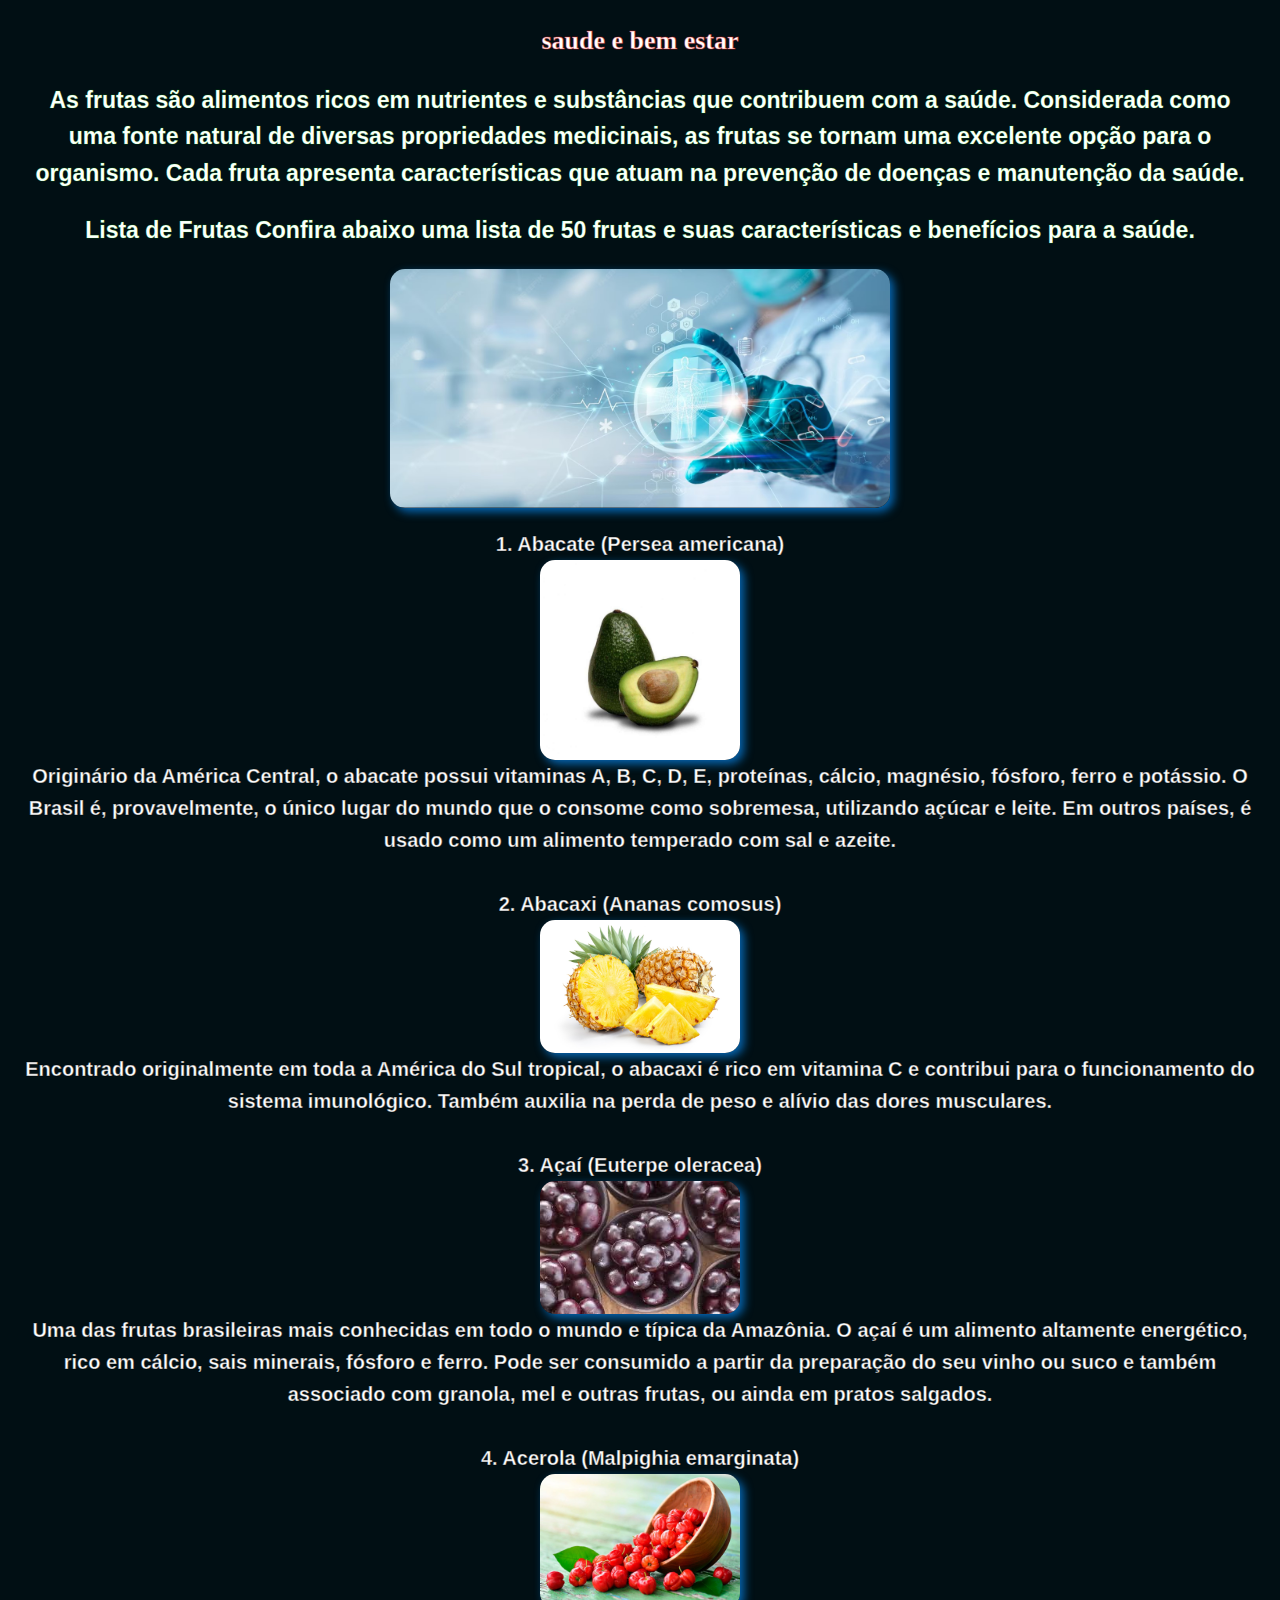
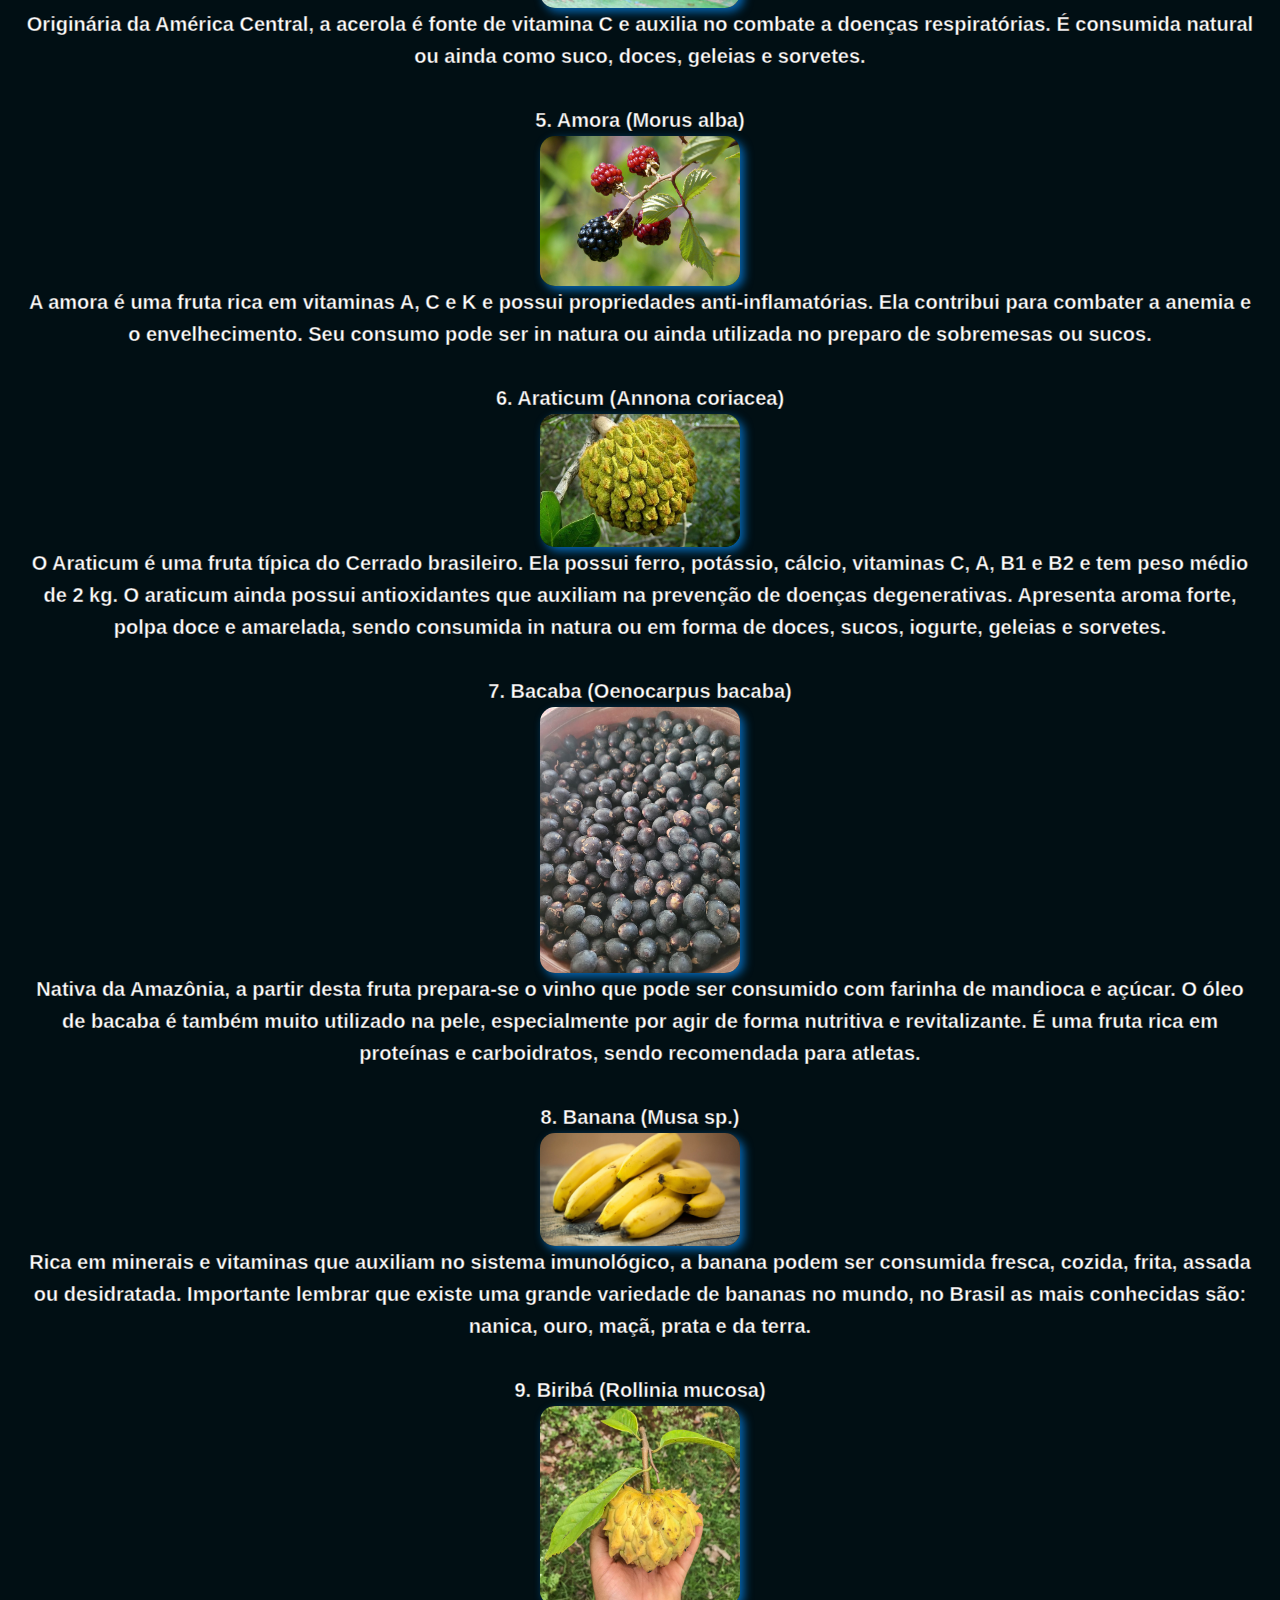
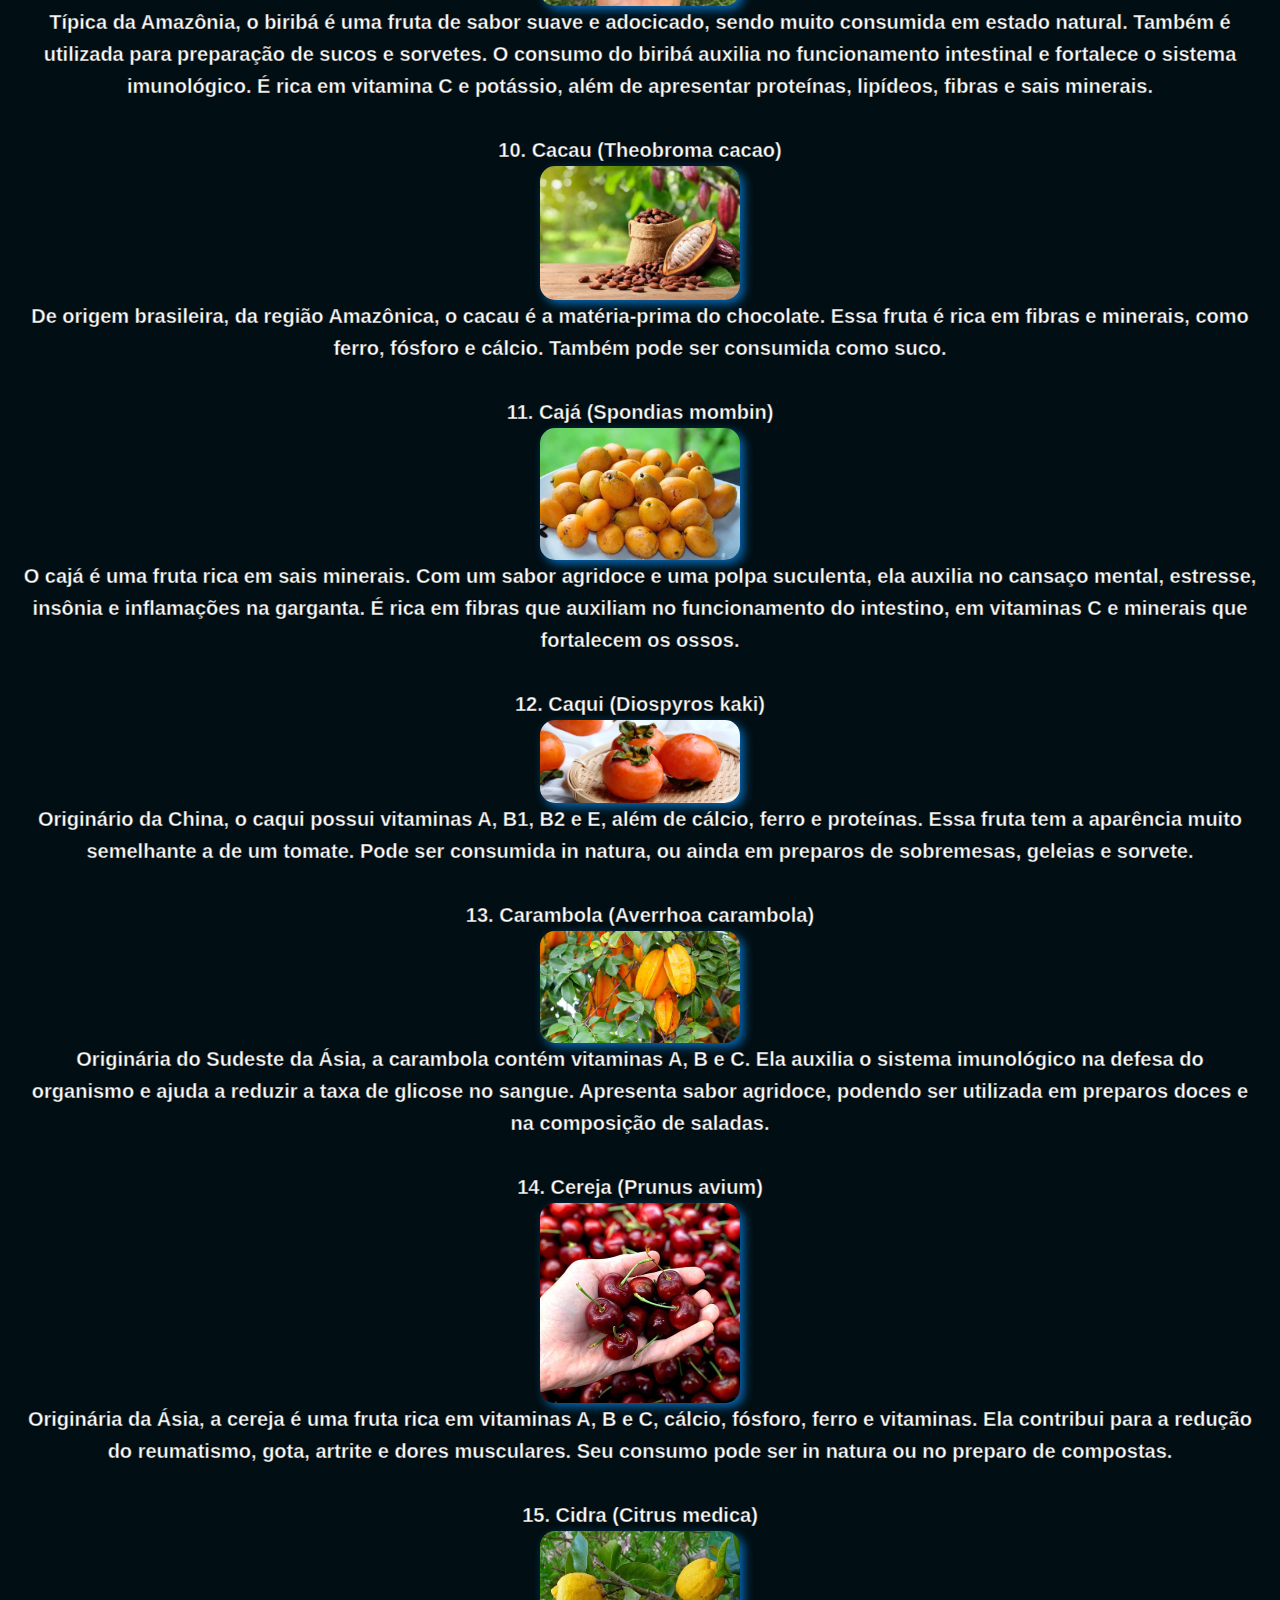
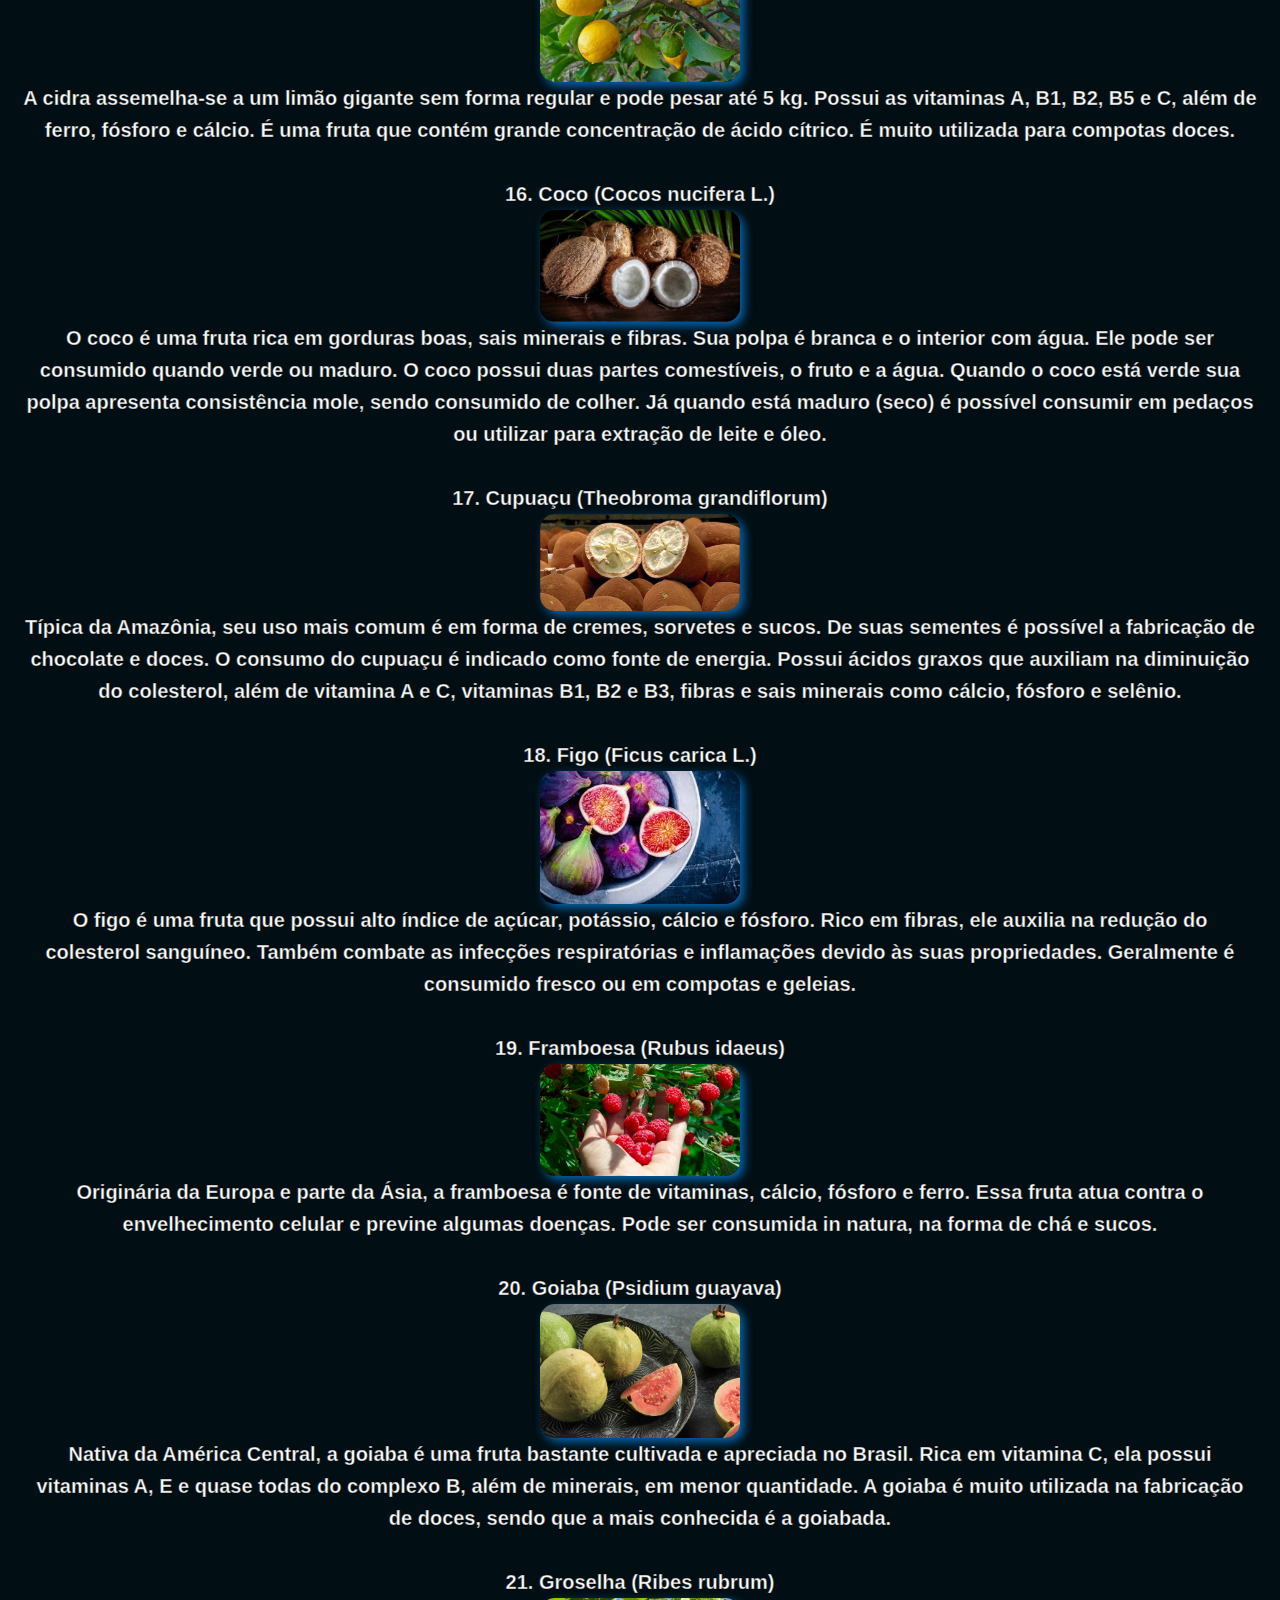
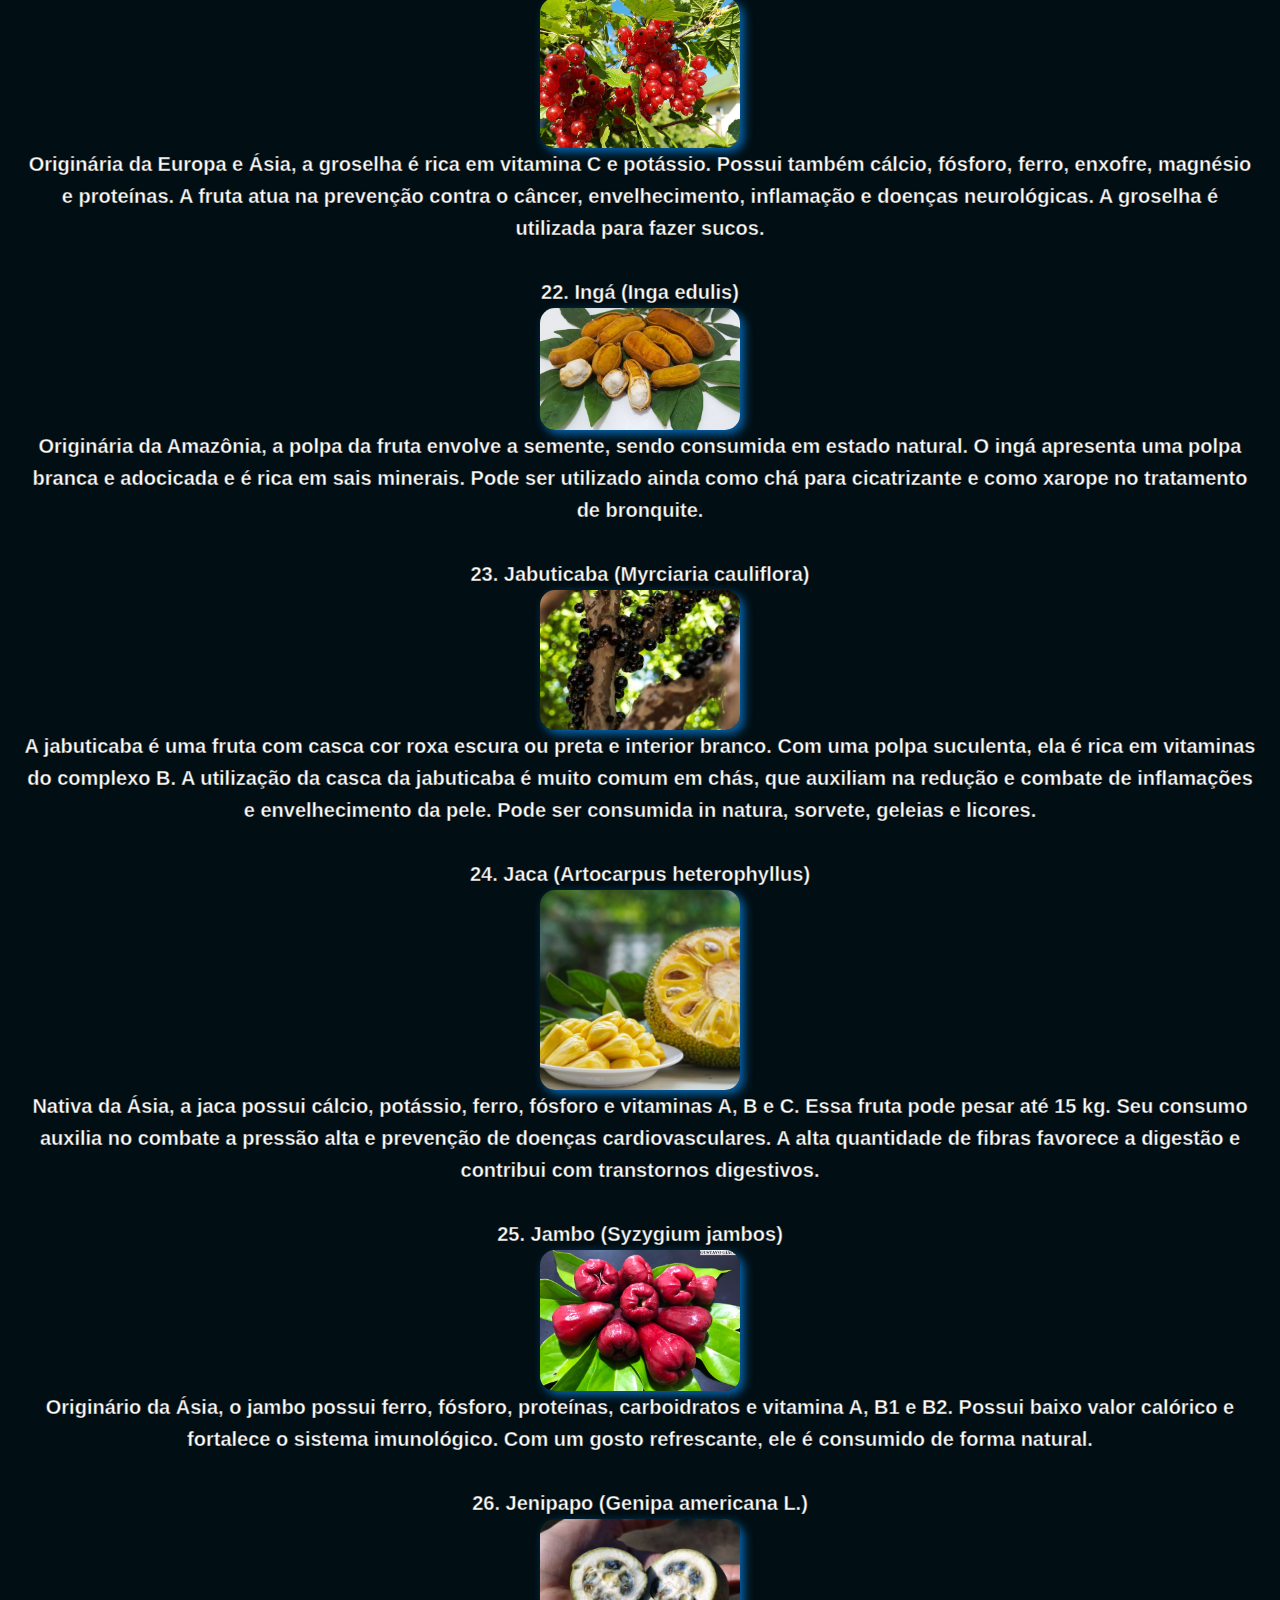
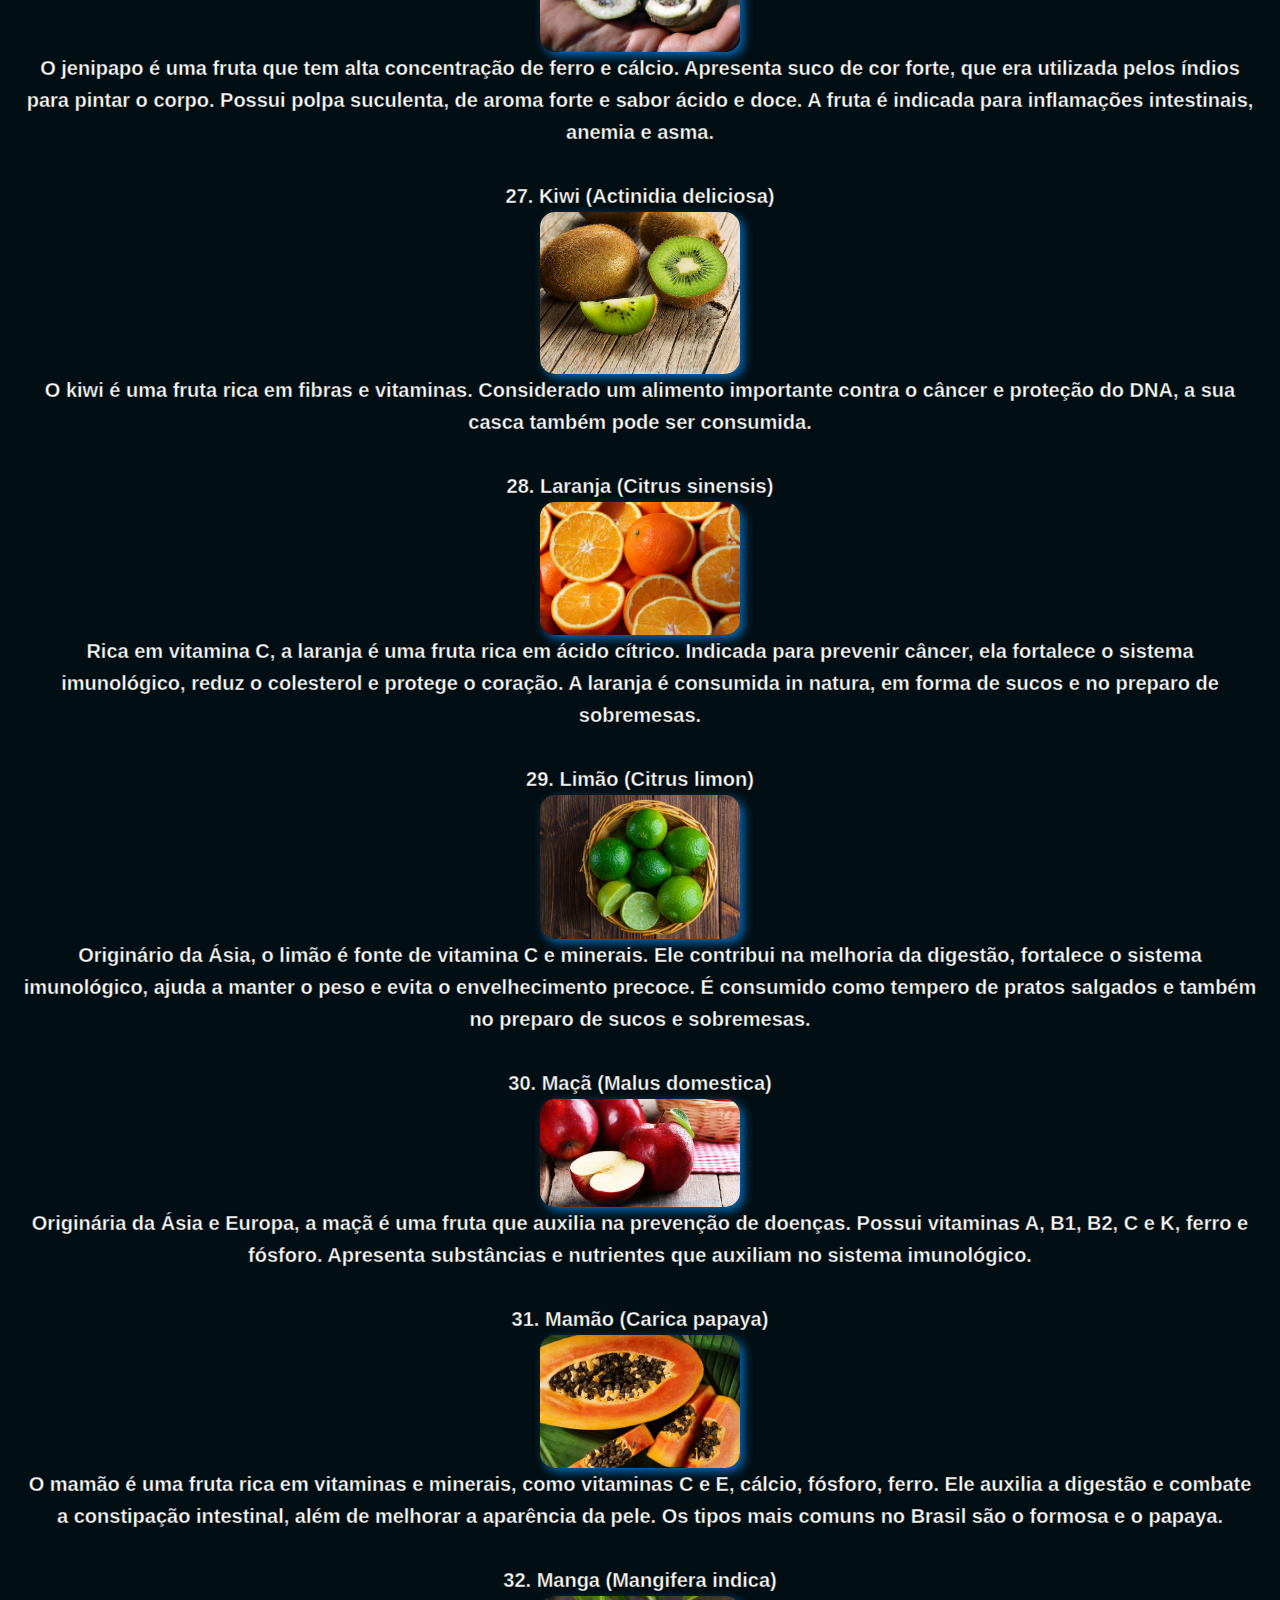
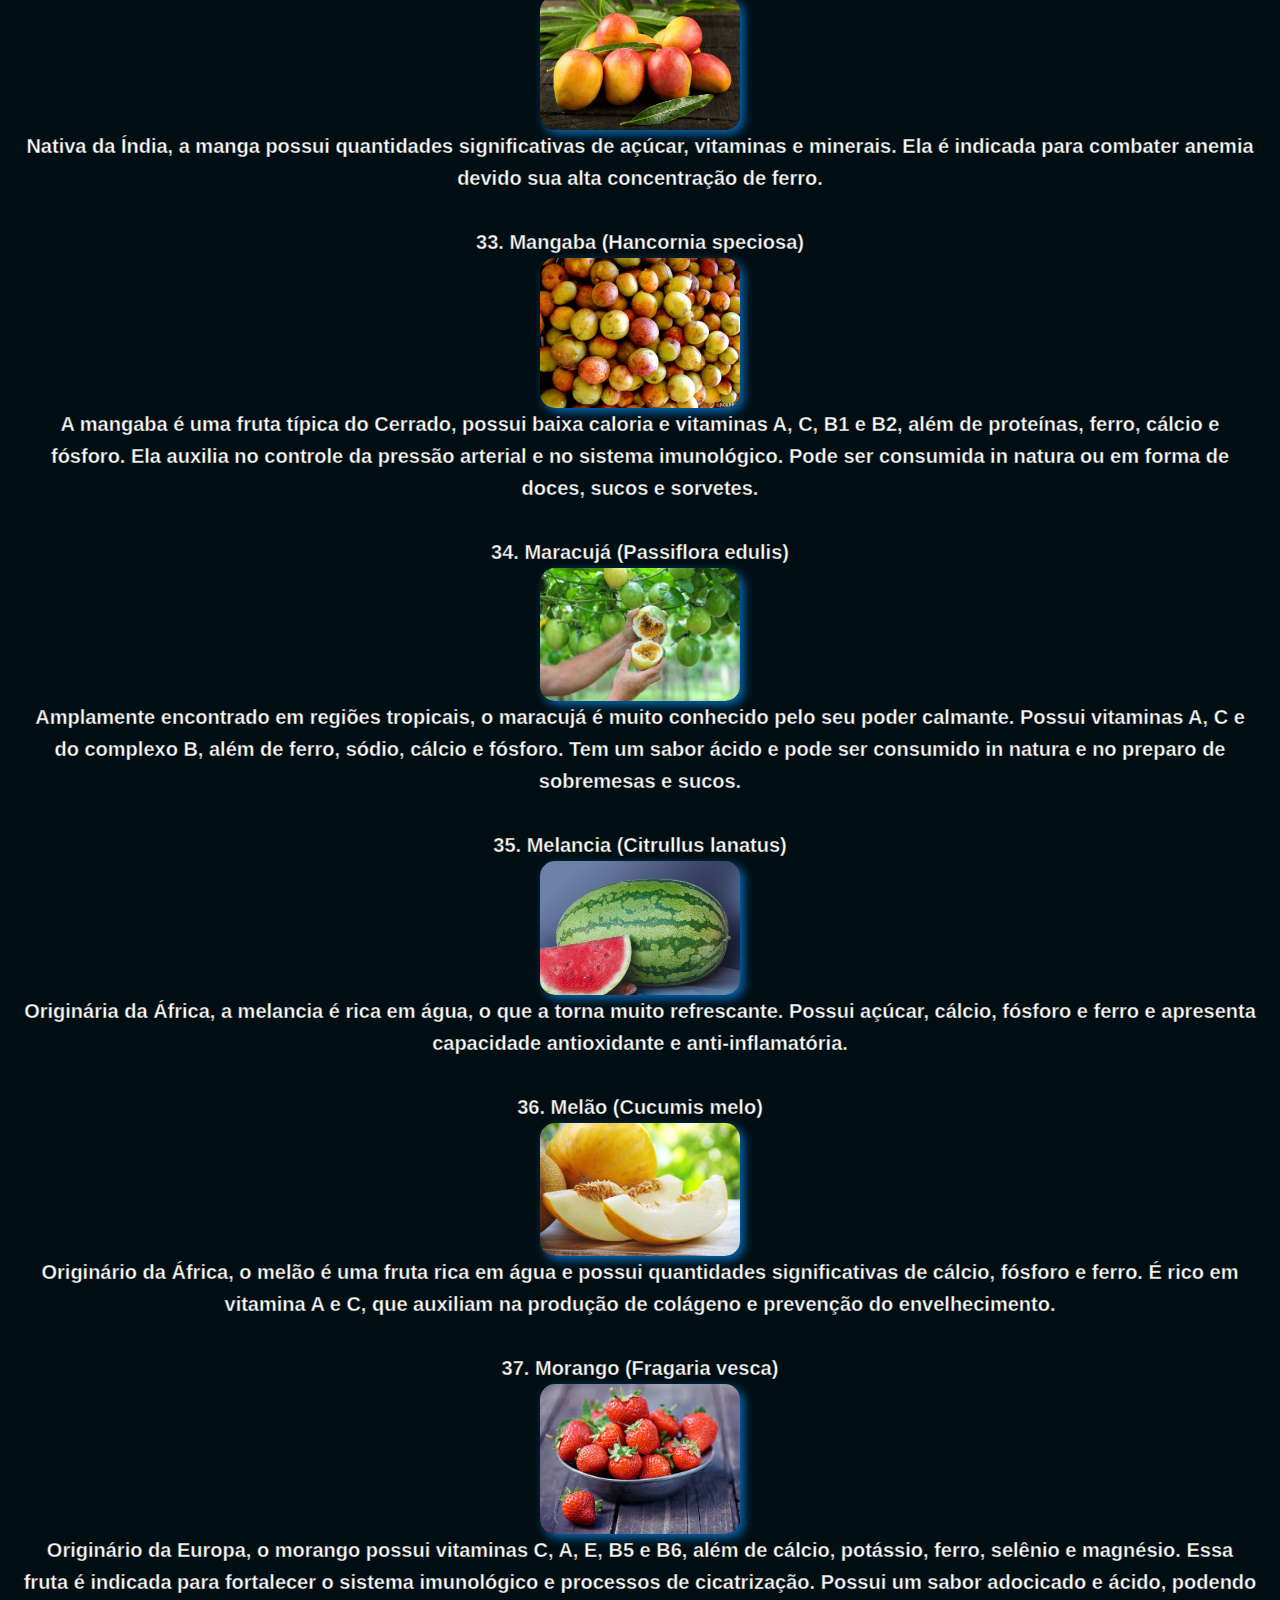
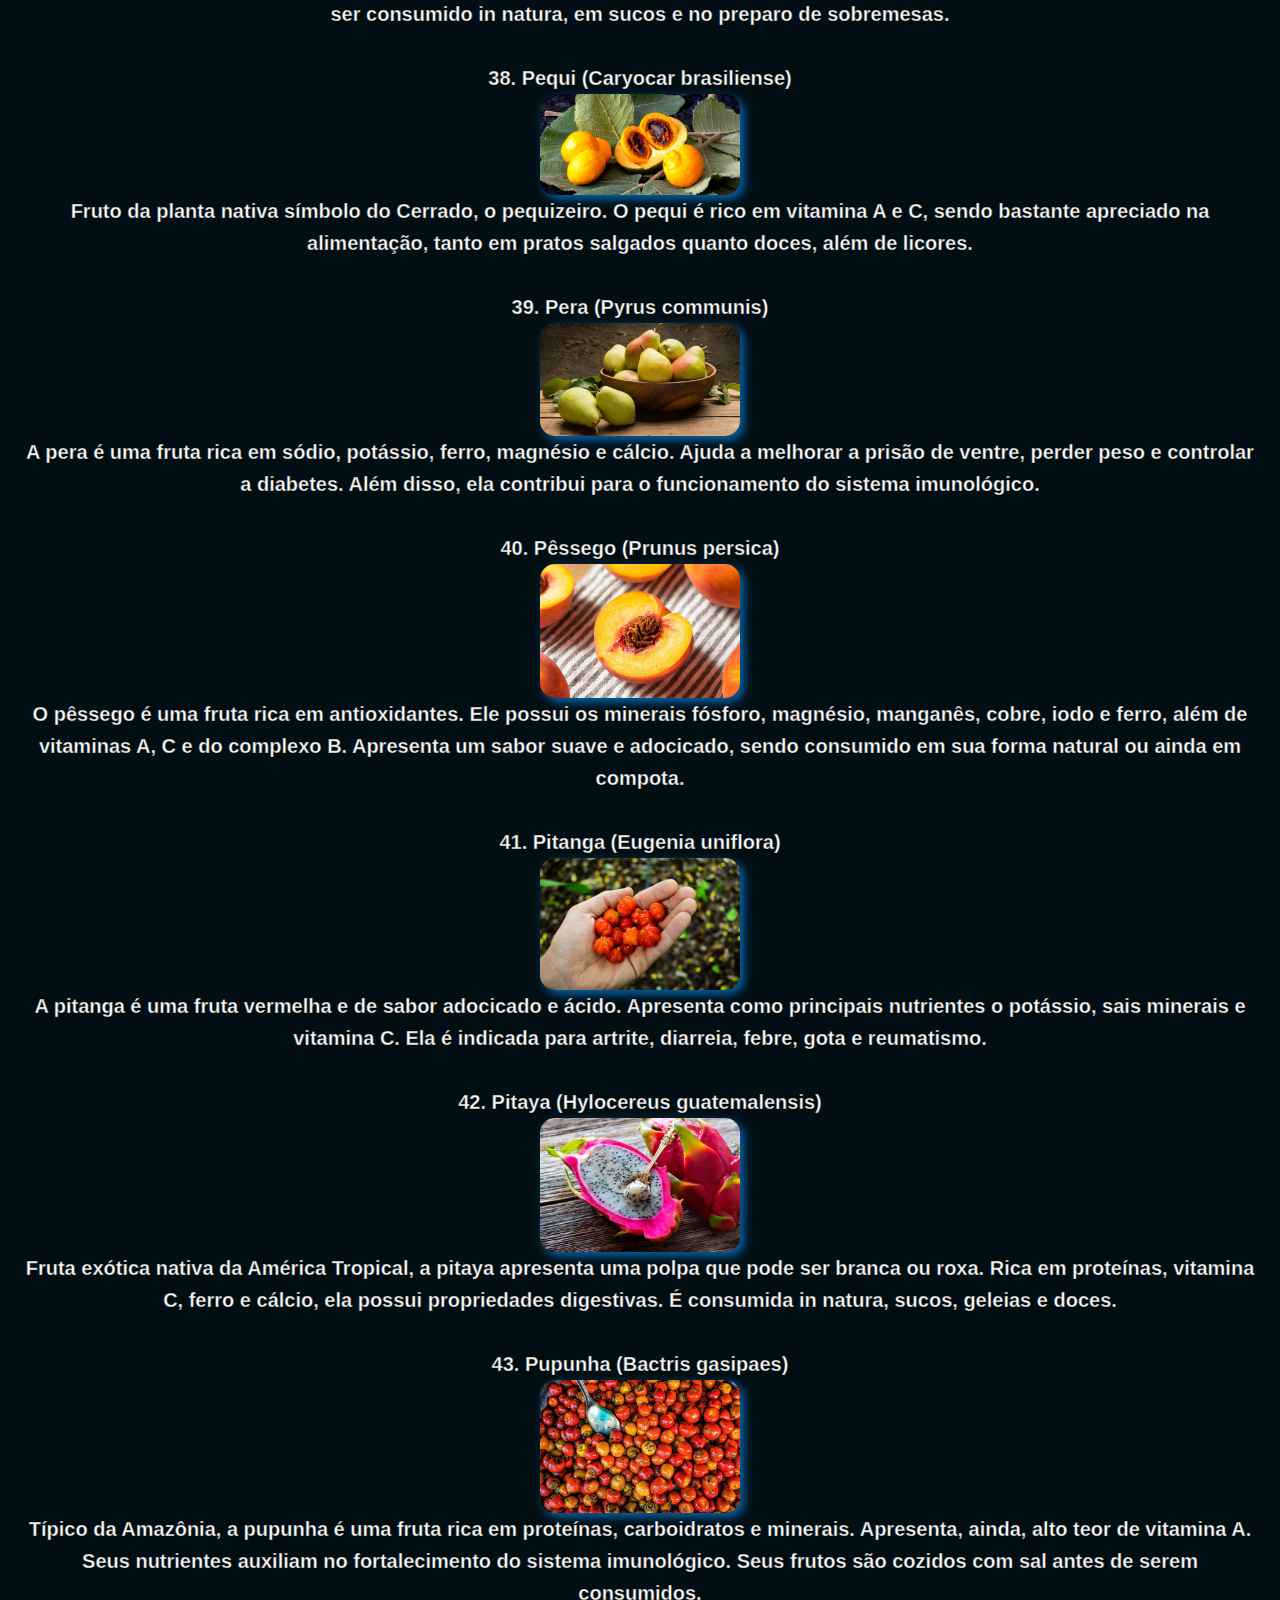
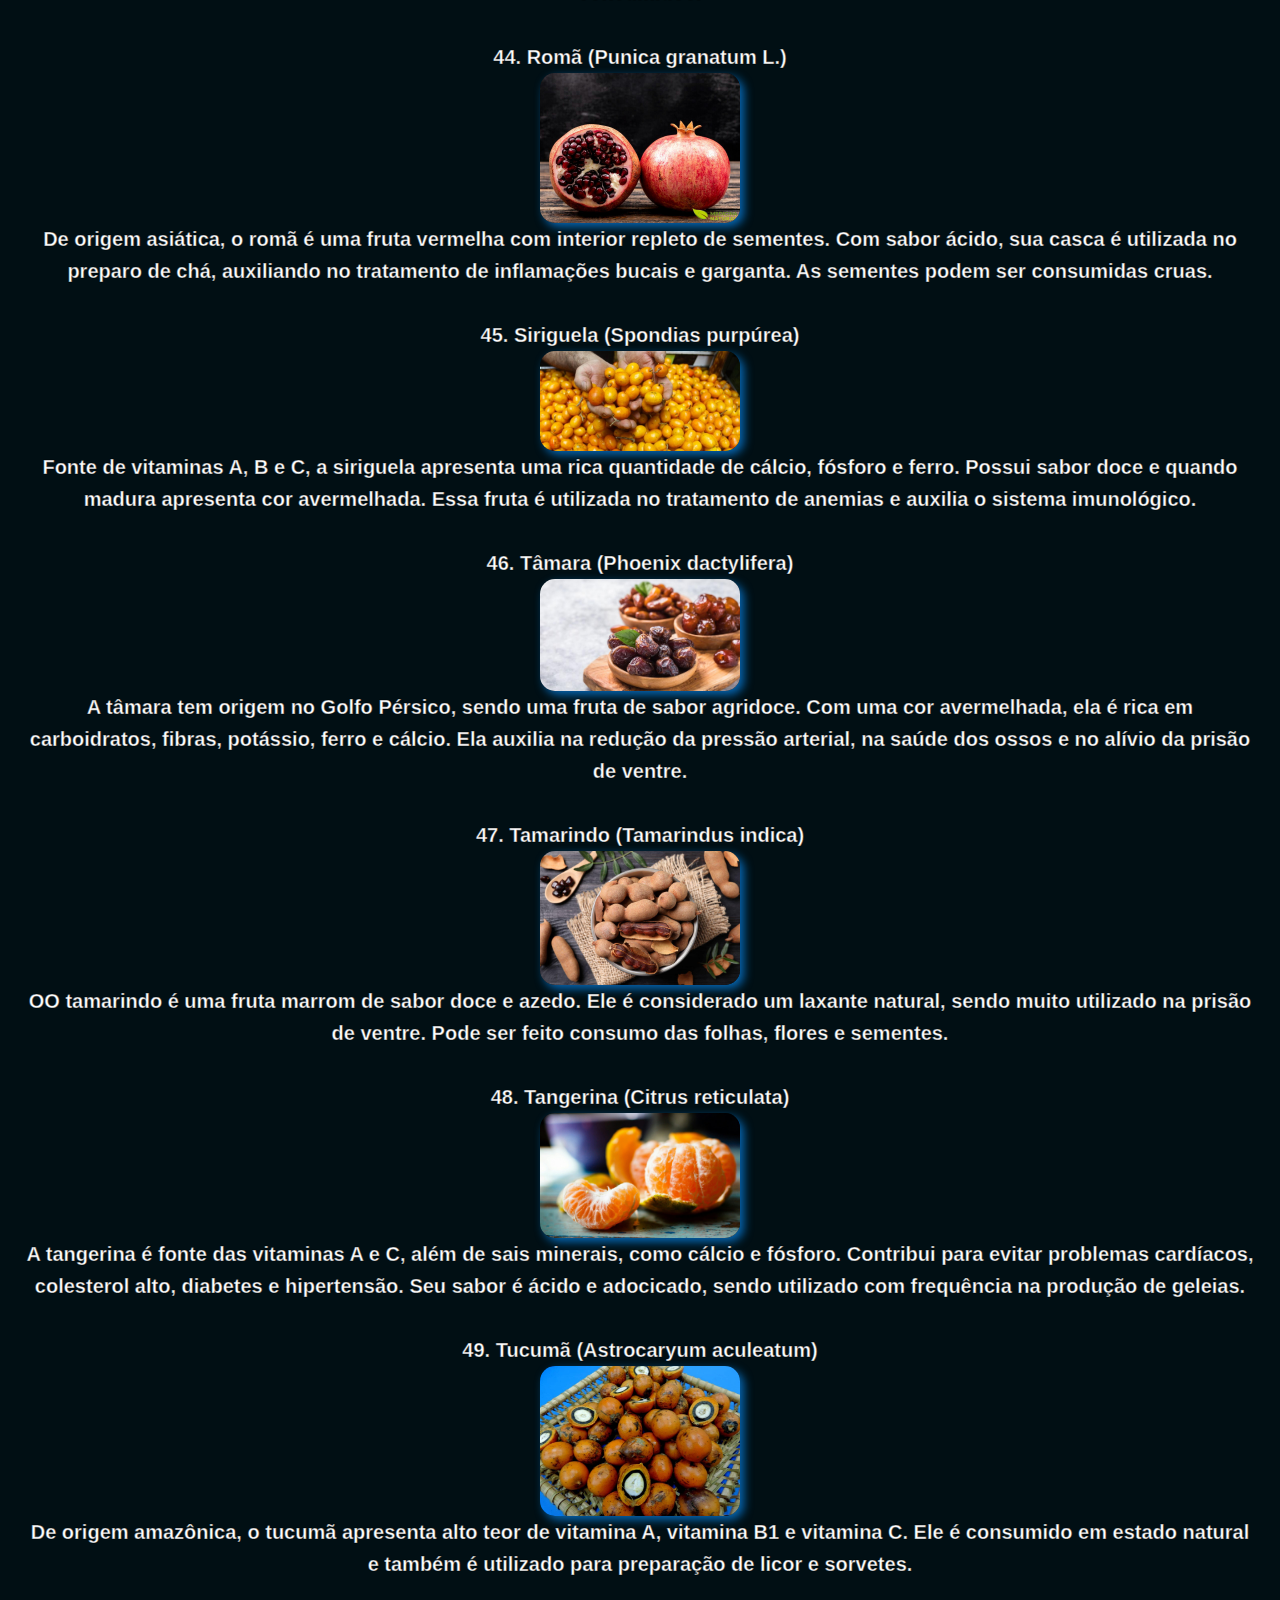
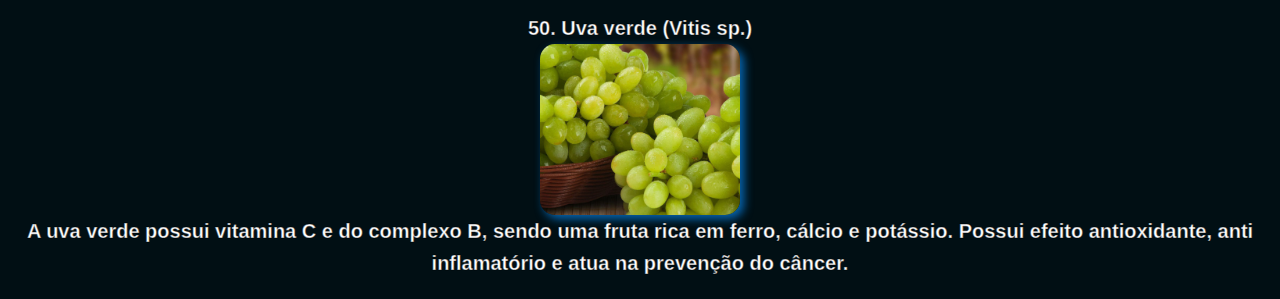
<file: pt_3.html>
<!DOCTYPE html>
<html lang="pt-BR">

<link rel="stylesheet" href="pt_4.css">

<head>

 <h1>saude e bem estar</h1>

 <h2>As frutas são alimentos ricos em nutrientes e substâncias que contribuem com a saúde.

Considerada como uma fonte natural de diversas propriedades medicinais, as frutas se tornam uma excelente opção para o organismo.

Cada fruta apresenta características que atuam na prevenção de doenças e manutenção da saúde.</h2>


<h2>Lista de Frutas
Confira abaixo uma lista de 50 frutas e suas características e benefícios para a saúde.</h2>



</head>


<body>
   <img src="Nova pasta/kk.jpg" alt="perfil" width="500" >
<h3>
1. Abacate (Persea americana) <br>   <img src="Nova pasta/fotos/abacate.jpg" alt="perfil" width="200" ><div class="img-centro"></div>
Originário da América Central, o abacate possui vitaminas A, B, C, D, E, proteínas, cálcio, magnésio, fósforo, ferro e potássio. O Brasil é, provavelmente, o único lugar do mundo que o consome como sobremesa, utilizando açúcar e leite. Em outros países, é usado como um alimento temperado com sal e azeite.
<br><br>

2. Abacaxi (Ananas comosus) <br> <img src="Nova pasta/fotos/abacaxi-cortado.jpg" alt="perfil" width="200" ><div class="img-centro"></div>
Encontrado originalmente em toda a América do Sul tropical, o abacaxi é rico em vitamina C e contribui para o funcionamento do sistema imunológico. Também auxilia na perda de peso e alívio das dores musculares.
<br><br>

3. Açaí (Euterpe oleracea) <br>  <img src="Nova pasta/fotos/açai.jpg" alt="perfil" width="200" ><div class="img-centro"></div>
Uma das frutas brasileiras mais conhecidas em todo o mundo e típica da Amazônia. O açaí é um alimento altamente energético, rico em cálcio, sais minerais, fósforo e ferro. Pode ser consumido a partir da preparação do seu vinho ou suco e também associado com granola, mel e outras frutas, ou ainda em pratos salgados.
<br><br>

4. Acerola (Malpighia emarginata)<br>  <img src="Nova pasta/fotos/acerola-1024x684.jpg" alt="perfil" width="200" ><div class="img-centro"></div>
Originária da América Central, a acerola é fonte de vitamina C e auxilia no combate a doenças respiratórias. É consumida natural ou ainda como suco, doces, geleias e sorvetes.
<br><br>

5. Amora (Morus alba) <br>  <img src="Nova pasta/fotos/mora-2505884_640.jpg" alt="perfil" width="200" ><div class="img-centro"></div>
A amora é uma fruta rica em vitaminas A, C e K e possui propriedades anti-inflamatórias. Ela contribui para combater a anemia e o envelhecimento. Seu consumo pode ser in natura ou ainda utilizada no preparo de sobremesas ou sucos.
<br><br>

6. Araticum (Annona coriacea)<br>  <img src="Nova pasta/fotos/araticum.jpg" alt="perfil" width="200" ><div class="img-centro"></div>
O Araticum é uma fruta típica do Cerrado brasileiro. Ela possui ferro, potássio, cálcio, vitaminas C, A, B1 e B2 e tem peso médio de 2 kg. O araticum ainda possui antioxidantes que auxiliam na prevenção de doenças degenerativas. Apresenta aroma forte, polpa doce e amarelada, sendo consumida in natura ou em forma de doces, sucos, iogurte, geleias e sorvetes.
<br><br>

7. Bacaba (Oenocarpus bacaba) <br>  <img src="Nova pasta/fotos/bacaba.jpg" alt="perfil" width="200" ><div class="img-centro"></div>
Nativa da Amazônia, a partir desta fruta prepara-se o vinho que pode ser consumido com farinha de mandioca e açúcar. O óleo de bacaba é também muito utilizado na pele, especialmente por agir de forma nutritiva e revitalizante. É uma fruta rica em proteínas e carboidratos, sendo recomendada para atletas.
<br><br>

8. Banana (Musa sp.) <br>  <img src="Nova pasta/fotos/banana.jpg" alt="perfil" width="200" ><div class="img-centro"></div>
Rica em minerais e vitaminas que auxiliam no sistema imunológico, a banana podem ser consumida fresca, cozida, frita, assada ou desidratada. Importante lembrar que existe uma grande variedade de bananas no mundo, no Brasil as mais conhecidas são: nanica, ouro, maçã, prata e da terra.
<br><br>

9. Biribá (Rollinia mucosa) <br>  <img src="Nova pasta/fotos/biriba.jpg" alt="perfil" width="200" ><div class="img-centro"></div>
Típica da Amazônia, o biribá é uma fruta de sabor suave e adocicado, sendo muito consumida em estado natural. Também é utilizada para preparação de sucos e sorvetes. O consumo do biribá auxilia no funcionamento intestinal e fortalece o sistema imunológico. É rica em vitamina C e potássio, além de apresentar proteínas, lipídeos, fibras e sais minerais.
 <br><br>

10. Cacau (Theobroma cacao) <br>  <img src="Nova pasta/fotos/Cacau-1-1024x683.jpg" alt="perfil" width="200" ><div class="img-centro"></div>
De origem brasileira, da região Amazônica, o cacau é a matéria-prima do chocolate. Essa fruta é rica em fibras e minerais, como ferro, fósforo e cálcio. Também pode ser consumida como suco.
 <br><br>

11. Cajá (Spondias mombin)<br>  <img src="Nova pasta/fotos/caja1.jpg" alt="perfil" width="200" ><div class="img-centro"></div>
O cajá é uma fruta rica em sais minerais. Com um sabor agridoce e uma polpa suculenta, ela auxilia no cansaço mental, estresse, insônia e inflamações na garganta. É rica em fibras que auxiliam no funcionamento do intestino, em vitaminas C e minerais que fortalecem os ossos.
<br><br>

12. Caqui (Diospyros kaki) <br>  <img src="Nova pasta/fotos/caqui-oba.jpg" alt="perfil" width="200" ><div class="img-centro"></div>
Originário da China, o caqui possui vitaminas A, B1, B2 e E, além de cálcio, ferro e proteínas. Essa fruta tem a aparência muito semelhante a de um tomate. Pode ser consumida in natura, ou ainda em preparos de sobremesas, geleias e sorvete.
<br><br>

13. Carambola (Averrhoa carambola) <br>  <img src="Nova pasta/fotos/carambola.jpg" alt="perfil" width="200" ><div class="img-centro"></div>
Originária do Sudeste da Ásia, a carambola contém vitaminas A, B e C. Ela auxilia o sistema imunológico na defesa do organismo e ajuda a reduzir a taxa de glicose no sangue. Apresenta sabor agridoce, podendo ser utilizada em preparos doces e na composição de saladas.
<br><br>

14. Cereja (Prunus avium) <br>  <img src="Nova pasta/fotos/cerejas_chilenas_zona_sul.jpg" alt="perfil" width="200" ><div class="img-centro"></div>
Originária da Ásia, a cereja é uma fruta rica em vitaminas A, B e C, cálcio, fósforo, ferro e vitaminas. Ela contribui para a redução do reumatismo, gota, artrite e dores musculares. Seu consumo pode ser in natura ou no preparo de compostas.
<br><br>

15. Cidra (Citrus medica) <br>  <img src="Nova pasta/fotos/cidra.jpg" alt="perfil" width="200" ><div class="img-centro"></div>
A cidra assemelha-se a um limão gigante sem forma regular e pode pesar até 5 kg. Possui as vitaminas A, B1, B2, B5 e C, além de ferro, fósforo e cálcio. É uma fruta que contém grande concentração de ácido cítrico. É muito utilizada para compotas doces.
<br><br>

16. Coco (Cocos nucifera L.) <br>  <img src="Nova pasta/fotos/coco.jpg" alt="perfil" width="200" ><div class="img-centro"></div>
O coco é uma fruta rica em gorduras boas, sais minerais e fibras. Sua polpa é branca e o interior com água. Ele pode ser consumido quando verde ou maduro. O coco possui duas partes comestíveis, o fruto e a água. Quando o coco está verde sua polpa apresenta consistência mole, sendo consumido de colher. Já quando está maduro (seco) é possível consumir em pedaços ou utilizar para extração de leite e óleo.
<br><br>


17. Cupuaçu (Theobroma grandiflorum) <br>  <img src="Nova pasta/fotos/cupuau.jpg" alt="perfil" width="200" ><div class="img-centro"></div>
Típica da Amazônia, seu uso mais comum é em forma de cremes, sorvetes e sucos. De suas sementes é possível a fabricação de chocolate e doces. O consumo do cupuaçu é indicado como fonte de energia. Possui ácidos graxos que auxiliam na diminuição do colesterol, além de vitamina A e C, vitaminas B1, B2 e B3, fibras e sais minerais como cálcio, fósforo e selênio.
<br><br>

18. Figo (Ficus carica L.) <br>  <img src="Nova pasta/fotos/figo.jpg" alt="perfil" width="200" ><div class="img-centro"></div>
O figo é uma fruta que possui alto índice de açúcar, potássio, cálcio e fósforo. Rico em fibras, ele auxilia na redução do colesterol sanguíneo. Também combate as infecções respiratórias e inflamações devido às suas propriedades. Geralmente é consumido fresco ou em compotas e geleias.
<br><br>


19. Framboesa (Rubus idaeus) <br>  <img src="Nova pasta/fotos/framboesa-plantacao_1745505150796.jpg" alt="perfil" width="200" ><div class="img-centro"></div>
Originária da Europa e parte da Ásia, a framboesa é fonte de vitaminas, cálcio, fósforo e ferro. Essa fruta atua contra o envelhecimento celular e previne algumas doenças. Pode ser consumida in natura, na forma de chá e sucos.
<br><br>

20. Goiaba (Psidium guayava) <br>  <img src="Nova pasta/fotos/goiaba_destaque_ilustrativo_zona_sul.jpg" alt="perfil" width="200" ><div class="img-centro"></div>
Nativa da América Central, a goiaba é uma fruta bastante cultivada e apreciada no Brasil. Rica em vitamina C, ela possui vitaminas A, E e quase todas do complexo B, além de minerais, em menor quantidade. A goiaba é muito utilizada na fabricação de doces, sendo que a mais conhecida é a goiabada.
<br><br>

21. Groselha (Ribes rubrum) <br>  <img src="Nova pasta/fotos/Groselha-2.jpg" alt="perfil" width="200" ><div class="img-centro"></div>
Originária da Europa e Ásia, a groselha é rica em vitamina C e potássio. Possui também cálcio, fósforo, ferro, enxofre, magnésio e proteínas. A fruta atua na prevenção contra o câncer, envelhecimento, inflamação e doenças neurológicas. A groselha é utilizada para fazer sucos.
<br><br>

22. Ingá (Inga edulis) <br>  <img src="Nova pasta/fotos/iga.jpg" alt="perfil" width="200" ><div class="img-centro"></div>
Originária da Amazônia, a polpa da fruta envolve a semente, sendo consumida em estado natural. O ingá apresenta uma polpa branca e adocicada e é rica em sais minerais. Pode ser utilizado ainda como chá para cicatrizante e como xarope no tratamento de bronquite.
<br><br>


23. Jabuticaba (Myrciaria cauliflora) <br>  <img src="Nova pasta/fotos/jabuticaba-nativa-brasil_0.jpg" alt="perfil" width="200" ><div class="img-centro"></div>
A jabuticaba é uma fruta com casca cor roxa escura ou preta e interior branco. Com uma polpa suculenta, ela é rica em vitaminas do complexo B. A utilização da casca da jabuticaba é muito comum em chás, que auxiliam na redução e combate de inflamações e envelhecimento da pele. Pode ser consumida in natura, sorvete, geleias e licores.
<br><br>

24. Jaca (Artocarpus heterophyllus) <br>  <img src="Nova pasta/fotos/jaca-1599593836011_v2_1x1.jpg" alt="perfil" width="200" ><div class="img-centro"></div>
Nativa da Ásia, a jaca possui cálcio, potássio, ferro, fósforo e vitaminas A, B e C. Essa fruta pode pesar até 15 kg. Seu consumo auxilia no combate a pressão alta e prevenção de doenças cardiovasculares. A alta quantidade de fibras favorece a digestão e contribui com transtornos digestivos.
<br><br>

25. Jambo (Syzygium jambos) <br>  <img src="Nova pasta/fotos/Jambo roxo vermelho escuro syzygium malaccense mudas 1.jpg" alt="perfil" width="200" ><div class="img-centro"></div>
Originário da Ásia, o jambo possui ferro, fósforo, proteínas, carboidratos e vitamina A, B1 e B2. Possui baixo valor calórico e fortalece o sistema imunológico. Com um gosto refrescante, ele é consumido de forma natural.
<br><br>

26. Jenipapo (Genipa americana L.) <br>  <img src="Nova pasta/fotos/Genipa_americana_L._fruits_(codiferous).jpg" alt="perfil" width="200" ><div class="img-centro"></div>
O jenipapo é uma fruta que tem alta concentração de ferro e cálcio. Apresenta suco de cor forte, que era utilizada pelos índios para pintar o corpo. Possui polpa suculenta, de aroma forte e sabor ácido e doce. A fruta é indicada para inflamações intestinais, anemia e asma.
<br><br>


27. Kiwi (Actinidia deliciosa) <br>  <img src="Nova pasta/fotos/kiwi.jpg" alt="perfil" width="200" ><div class="img-centro"></div>
O kiwi é uma fruta rica em fibras e vitaminas. Considerado um alimento importante contra o câncer e proteção do DNA, a sua casca também pode ser consumida.
<br><br>


28. Laranja (Citrus sinensis) <br>  <img src="Nova pasta/fotos/laranja-sheraz-shaikh-zx3kcu2kw9e-unsplash.jpg" alt="perfil" width="200" ><div class="img-centro"></div>
Rica em vitamina C, a laranja é uma fruta rica em ácido cítrico. Indicada para prevenir câncer, ela fortalece o sistema imunológico, reduz o colesterol e protege o coração. A laranja é consumida in natura, em forma de sucos e no preparo de sobremesas.
<br><br>

29. Limão (Citrus limon) <br>  <img src="Nova pasta/fotos/limao-em-po.jpg" alt="perfil" width="200" ><div class="img-centro"></div>
Originário da Ásia, o limão é fonte de vitamina C e minerais. Ele contribui na melhoria da digestão, fortalece o sistema imunológico, ajuda a manter o peso e evita o envelhecimento precoce. É consumido como tempero de pratos salgados e também no preparo de sucos e sobremesas.
<br><br>


30. Maçã (Malus domestica) <br>  <img src="Nova pasta/fotos/maças.jpg" alt="perfil" width="200" ><div class="img-centro"></div>
Originária da Ásia e Europa, a maçã é uma fruta que auxilia na prevenção de doenças. Possui vitaminas A, B1, B2, C e K, ferro e fósforo. Apresenta substâncias e nutrientes que auxiliam no sistema imunológico.
<br><br>


31. Mamão (Carica papaya) <br>  <img src="Nova pasta/fotos/mamao.jpg" alt="perfil" width="200" ><div class="img-centro"></div>
O mamão é uma fruta rica em vitaminas e minerais, como vitaminas C e E, cálcio, fósforo, ferro. Ele auxilia a digestão e combate a constipação intestinal, além de melhorar a aparência da pele. Os tipos mais comuns no Brasil são o formosa e o papaya.
<br><br>


32. Manga (Mangifera indica) <br>  <img src="Nova pasta/fotos/manga_646447264.jpg" alt="perfil" width="200" ><div class="img-centro"></div>
Nativa da Índia, a manga possui quantidades significativas de açúcar, vitaminas e minerais. Ela é indicada para combater anemia devido sua alta concentração de ferro.
<br><br>


33. Mangaba (Hancornia speciosa) <br>  <img src="Nova pasta/fotos/Mangaba.jpg" alt="perfil" width="200" ><div class="img-centro"></div>
A mangaba é uma fruta típica do Cerrado, possui baixa caloria e vitaminas A, C, B1 e B2, além de proteínas, ferro, cálcio e fósforo. Ela auxilia no controle da pressão arterial e no sistema imunológico. Pode ser consumida in natura ou em forma de doces, sucos e sorvetes.
<br><br>

34. Maracujá (Passiflora edulis) <br>  <img src="Nova pasta/fotos/maracuja.jpg" alt="perfil" width="200" ><div class="img-centro"></div>
Amplamente encontrado em regiões tropicais, o maracujá é muito conhecido pelo seu poder calmante. Possui vitaminas A, C e do complexo B, além de ferro, sódio, cálcio e fósforo. Tem um sabor ácido e pode ser consumido in natura e no preparo de sobremesas e sucos.
<br><br>


35. Melancia (Citrullus lanatus) <br>  <img src="Nova pasta/fotos/melancia--uma-das-culturas-mais-populares-do-brasil-13-05-2020-14-30-03-7436.jpg" alt="perfil" width="200" ><div class="img-centro"></div>
Originária da África, a melancia é rica em água, o que a torna muito refrescante. Possui açúcar, cálcio, fósforo e ferro e apresenta capacidade antioxidante e anti-inflamatória.
<br><br>


36. Melão (Cucumis melo) <br>  <img src="Nova pasta/fotos/melao-10.jpg" alt="perfil" width="200" ><div class="img-centro"></div>
Originário da África, o melão é uma fruta rica em água e possui quantidades significativas de cálcio, fósforo e ferro. É rico em vitamina A e C, que auxiliam na produção de colágeno e prevenção do envelhecimento.
<br><br>

37. Morango (Fragaria vesca) <br>  <img src="Nova pasta/fotos/morango.jpg" alt="perfil" width="200" ><div class="img-centro"></div>
Originário da Europa, o morango possui vitaminas C, A, E, B5 e B6, além de cálcio, potássio, ferro, selênio e magnésio. Essa fruta é indicada para fortalecer o sistema imunológico e processos de cicatrização. Possui um sabor adocicado e ácido, podendo ser consumido in natura, em sucos e no preparo de sobremesas.
<br><br>


38. Pequi (Caryocar brasiliense) <br>  <img src="Nova pasta/fotos/pequi.jpg" alt="perfil" width="200" ><div class="img-centro"></div>
Fruto da planta nativa símbolo do Cerrado, o pequizeiro. O pequi é rico em vitamina A e C, sendo bastante apreciado na alimentação, tanto em pratos salgados quanto doces, além de licores.
<br><br>

39. Pera (Pyrus communis) <br>  <img src="Nova pasta/fotos/pera.jpg" alt="perfil" width="200" ><div class="img-centro"></div>
A pera é uma fruta rica em sódio, potássio, ferro, magnésio e cálcio. Ajuda a melhorar a prisão de ventre, perder peso e controlar a diabetes. Além disso, ela contribui para o funcionamento do sistema imunológico.
<br><br>


40. Pêssego (Prunus persica) <br>  <img src="Nova pasta/fotos/pessego.jpg" alt="perfil" width="200" ><div class="img-centro"></div>
O pêssego é uma fruta rica em antioxidantes. Ele possui os minerais fósforo, magnésio, manganês, cobre, iodo e ferro, além de vitaminas A, C e do complexo B. Apresenta um sabor suave e adocicado, sendo consumido em sua forma natural ou ainda em compota.
<br><br>

41. Pitanga (Eugenia uniflora) <br>  <img src="Nova pasta/fotos/pitanga.jpg" alt="perfil" width="200" ><div class="img-centro"></div>
A pitanga é uma fruta vermelha e de sabor adocicado e ácido. Apresenta como principais nutrientes o potássio, sais minerais e vitamina C. Ela é indicada para artrite, diarreia, febre, gota e reumatismo.
<br><br>


42. Pitaya (Hylocereus guatemalensis) <br>  <img src="Nova pasta/fotos/pitaya.jpg" alt="perfil" width="200" ><div class="img-centro"></div>
Fruta exótica nativa da América Tropical, a pitaya apresenta uma polpa que pode ser branca ou roxa. Rica em proteínas, vitamina C, ferro e cálcio, ela possui propriedades digestivas. É consumida in natura, sucos, geleias e doces.
<br><br>

43. Pupunha (Bactris gasipaes) <br>  <img src="Nova pasta/fotos/Pupunhas.jpg" alt="perfil" width="200" ><div class="img-centro"></div>
Típico da Amazônia, a pupunha é uma fruta rica em proteínas, carboidratos e minerais. Apresenta, ainda, alto teor de vitamina A. Seus nutrientes auxiliam no fortalecimento do sistema imunológico. Seus frutos são cozidos com sal antes de serem consumidos.
<br><br>

44. Romã (Punica granatum L.) <br>  <img src="Nova pasta/novaa/roma-punica-granatum.jpg" alt="perfil" width="200" ><div class="img-centro"></div>
De origem asiática, o romã é uma fruta vermelha com interior repleto de sementes. Com sabor ácido, sua casca é utilizada no preparo de chá, auxiliando no tratamento de inflamações bucais e garganta. As sementes podem ser consumidas cruas.
<br><br>


45. Siriguela (Spondias purpúrea) <br>  <img src="Nova pasta/fotos/siriguela-maos.jpg" alt="perfil" width="200" ><div class="img-centro"></div>
Fonte de vitaminas A, B e C, a siriguela apresenta uma rica quantidade de cálcio, fósforo e ferro. Possui sabor doce e quando madura apresenta cor avermelhada. Essa fruta é utilizada no tratamento de anemias e auxilia o sistema imunológico.
<br><br>


46. Tâmara (Phoenix dactylifera) <br>  <img src="Nova pasta/fotos/tamara.jpg" alt="perfil" width="200" ><div class="img-centro"></div>
A tâmara tem origem no Golfo Pérsico, sendo uma fruta de sabor agridoce. Com uma cor avermelhada, ela é rica em carboidratos, fibras, potássio, ferro e cálcio. Ela auxilia na redução da pressão arterial, na saúde dos ossos e no alívio da prisão de ventre.
<br><br>

47. Tamarindo (Tamarindus indica) <br>  <img src="Nova pasta/fotos/Tamarindo.jpg" alt="perfil" width="200" ><div class="img-centro"></div>
OO tamarindo é uma fruta marrom de sabor doce e azedo. Ele é considerado um laxante natural, sendo muito utilizado na prisão de ventre. Pode ser feito consumo das folhas, flores e sementes.
<br><br>


48. Tangerina (Citrus reticulata) <br>  <img src="Nova pasta/fotos/Tangerina.jpg" alt="perfil" width="200" ><div class="img-centro"></div>
A tangerina é fonte das vitaminas A e C, além de sais minerais, como cálcio e fósforo. Contribui para evitar problemas cardíacos, colesterol alto, diabetes e hipertensão. Seu sabor é ácido e adocicado, sendo utilizado com frequência na produção de geleias.
<br><br>


49. Tucumã (Astrocaryum aculeatum) <br>  <img src="Nova pasta/fotos/tucuma-o-que-e-quais-sao-seus-beneficios-e-como-usar.jpg" alt="perfil" width="200" ><div class="img-centro"></div>
De origem amazônica, o tucumã apresenta alto teor de vitamina A, vitamina B1 e vitamina C. Ele é consumido em estado natural e também é utilizado para preparação de licor e sorvetes.
<br><br>

50. Uva verde (Vitis sp.) <br>  <img src="Nova pasta/fotos/Uva-verde-1.jpg" alt="perfil" width="200" ><div class="img-centro"></div>
A uva verde possui vitamina C e do complexo B, sendo uma fruta rica em ferro, cálcio e potássio. Possui efeito antioxidante, anti inflamatório e atua na prevenção do câncer.
</h2>



</body>


</html>
</file>
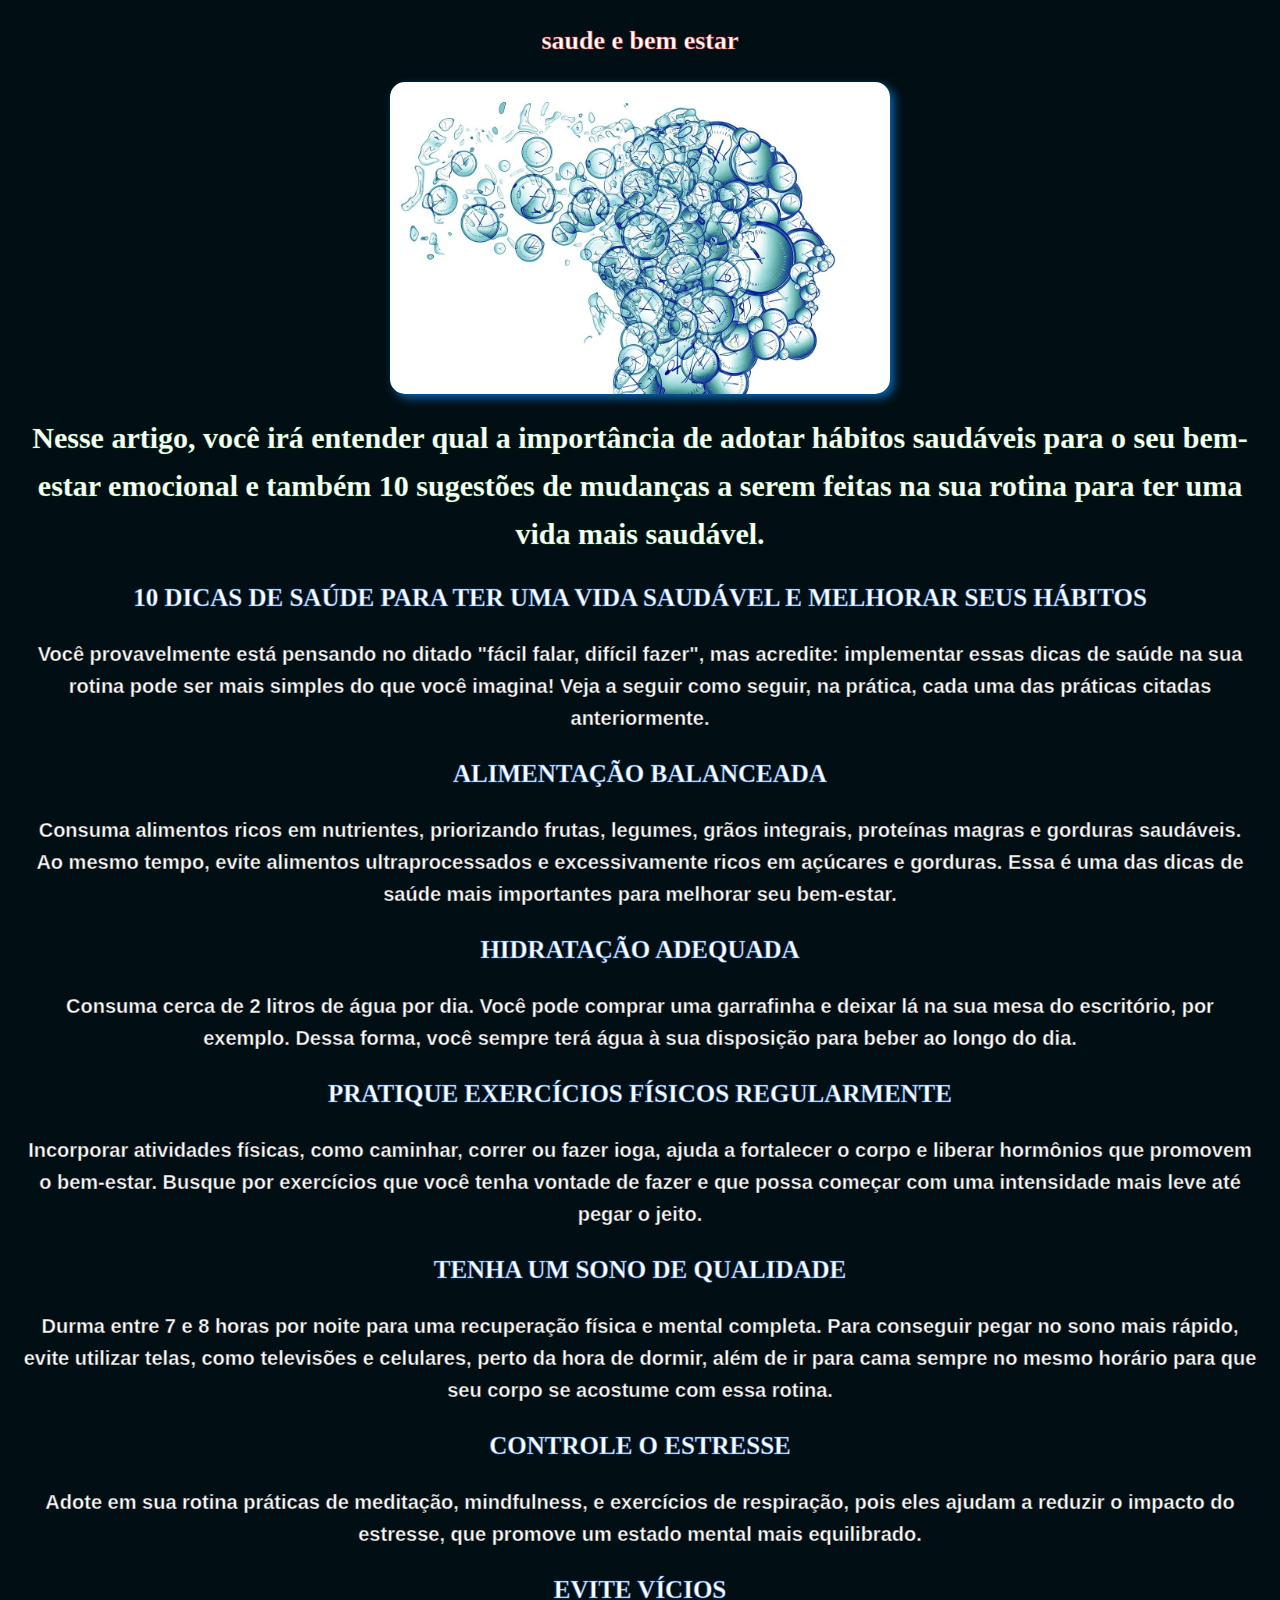
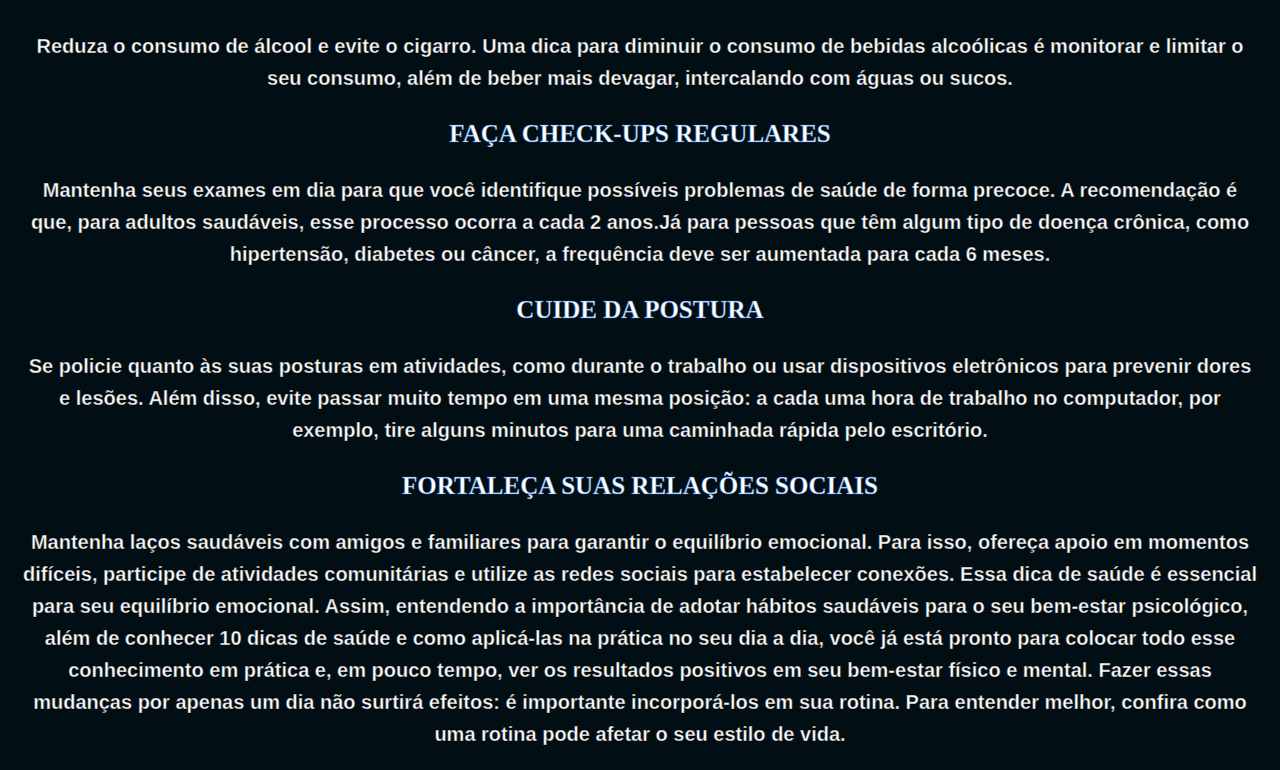
<file: pt_5.html>
<!DOCTYPE html>
<html lang="pt-BR">

<link rel="stylesheet" href="pt_2.css">

<head>

 <h1>saude e bem estar</h1>

 <img src="Nova pasta/ll.jpg" alt="perfil" width="500" >
 

 <h2> </h2>



</head>


<body>
 
<h2>Nesse artigo, você irá entender qual a importância de adotar hábitos saudáveis para o seu bem-estar emocional e também 10 sugestões de mudanças a serem feitas na sua rotina para ter uma vida mais saudável.</h2>
<h3>10 DICAS DE SAÚDE PARA TER UMA VIDA SAUDÁVEL E MELHORAR SEUS HÁBITOS</h3>
<h4>Você provavelmente está pensando no ditado "fácil falar, difícil fazer", mas acredite: implementar essas dicas de saúde na sua rotina pode ser mais simples do que você imagina! Veja a seguir como seguir, na prática, cada uma das práticas citadas anteriormente.</h4>
<h3>ALIMENTAÇÃO BALANCEADA</h3>
<h4>Consuma alimentos ricos em nutrientes, priorizando frutas, legumes, grãos integrais, proteínas magras e gorduras saudáveis. Ao mesmo tempo, evite alimentos ultraprocessados e excessivamente ricos em açúcares e gorduras. Essa é uma das dicas de saúde mais importantes para melhorar seu bem-estar.</h4>
<h3>HIDRATAÇÃO ADEQUADA</h3>
<h4>Consuma cerca de 2 litros de água por dia. Você pode comprar uma garrafinha e deixar lá na sua mesa do escritório, por exemplo. Dessa forma, você sempre terá água à sua disposição para beber ao longo do dia.</h4>
<h3>PRATIQUE EXERCÍCIOS FÍSICOS REGULARMENTE</h3>
<h4>Incorporar atividades físicas, como caminhar, correr ou fazer ioga, ajuda a fortalecer o corpo e liberar hormônios que promovem o bem-estar. Busque por exercícios que você tenha vontade de fazer e que possa começar com uma intensidade mais leve até pegar o jeito.</h4>
<h3>TENHA UM SONO DE QUALIDADE</h3>
<h4>Durma entre 7 e 8 horas por noite para uma recuperação física e mental completa. Para conseguir pegar no sono mais rápido, evite utilizar telas, como televisões e celulares, perto da hora de dormir, além de ir para cama sempre no mesmo horário para que seu corpo se acostume com essa rotina.</h4>
<h3>CONTROLE O ESTRESSE</h3>
<h4>Adote em sua rotina práticas de meditação, mindfulness, e exercícios de respiração, pois eles ajudam a reduzir o impacto do estresse, que promove um estado mental mais equilibrado.</h4>
<h3>EVITE VÍCIOS</h3>
<h4>Reduza o consumo de álcool e evite o cigarro. Uma dica para diminuir o consumo de bebidas alcoólicas é monitorar e limitar o seu consumo, além de beber mais devagar, intercalando com águas ou sucos.</h4>
<h3>FAÇA CHECK-UPS REGULARES</h3>
<h4>Mantenha seus exames em dia para que você identifique possíveis problemas de saúde de forma precoce. A recomendação é que, para adultos saudáveis, esse processo ocorra a cada 2 anos.Já para pessoas que têm algum tipo de doença crônica, como hipertensão, diabetes ou câncer, a frequência deve ser aumentada para cada 6 meses.</h4>
<h3>CUIDE DA POSTURA</h3>
<h4>Se policie quanto às suas posturas em atividades, como durante o trabalho ou usar dispositivos eletrônicos para prevenir dores e lesões. Além disso, evite passar muito tempo em uma mesma posição: a cada uma hora de trabalho no computador, por exemplo, tire alguns minutos para uma caminhada rápida pelo escritório.</h4>
<h3>FORTALEÇA SUAS RELAÇÕES SOCIAIS</h3>
<h4>Mantenha laços saudáveis com amigos e familiares para garantir o equilíbrio emocional. Para isso, ofereça apoio em momentos difíceis, participe de atividades comunitárias e utilize as redes sociais para estabelecer conexões. Essa dica de saúde é essencial para seu equilíbrio emocional.

Assim, entendendo a importância de adotar hábitos saudáveis para o seu bem-estar psicológico, além de conhecer 10 dicas de saúde e como aplicá-las na prática no seu dia a dia, você já está pronto para colocar todo esse conhecimento em prática e, em pouco tempo, ver os resultados positivos em seu bem-estar físico e mental.

Fazer essas mudanças por apenas um dia não surtirá efeitos: é importante incorporá-los em sua rotina. Para entender melhor, confira como uma rotina pode afetar o seu estilo de vida.</h4>






</body>


</html>
</file>
<file: pt_4.css>
body {
  background-color: rgb(1, 15, 20); /* fundo preto */
  text-align: center;
}

h1 {font-size: 26px;
color: #ffffff; 
-webkit-text-stroke: 1px #e20f0f69; 
 max-width: 1500px;   
  margin: 20px auto;  
  text-align: center; 
  line-height: 1.6;   
  padding: 0 15px;  
}

h2 {font-size: 23px;
color: #ffffff; 
-webkit-text-stroke: 1px #17fa022a; 
 max-width: 1500px;   
  margin: 20px auto;  
  text-align: center; 
  line-height: 1.6;   
  padding: 0 15px;  

}

h3 {font-size: 20px;
color: #ffffff; 
-webkit-text-stroke: 1px #00000069; 
 max-width: 1500px;   
  margin: 20px auto;  
  text-align: center; 
  line-height: 1.6;   
  padding: 0 15px;  
}

h4 {font-size: px;
color: #ffffff; 
-webkit-text-stroke: 1px #00000069; 
 max-width: 1500px;   
  margin: 20px auto;  
  text-align: center; 
  line-height: 1.6;   
  padding: 0 15px;  
}


img {  
    display: block;
    margin: 0 auto;
    max-width: 100%;
    height: auto;
    border-radius: 15px;
    box-shadow: 4px 4px 10px rgba(9, 139, 245, 0.7);
}

h1,.contato{font-family: 'Segoe Script', cursive;}
h3,h2{font-family: Arial, Helvetica, sans-serif;}

/* Tablets pequenos (até 768px) */
@media (max-width: 768px) {
  nav {
    flex-wrap: wrap;
  }

  .boxes-container {
    flex-direction: column;
    align-items: center;
    margin-top: 30px;
  }

  .box, .box2, .box3, .box4 {
    width: 70%;
    max-width: 300px;
  }

  h1 {
    font-size: 20px;
    text-align: center;
  }

  img {
    max-width: 90%;
  }
}

/* Celulares (até 480px) */
@media (max-width: 480px) {
  .logo {
    font-size: 1rem;
  }

  .menu li {
    margin-left: 10px;
  }

  .boxes-container {
    gap: 15px;
  }

  .box, .box2, .box3, .box4 {
    width: 90%;
    padding: 20px;
  }

  .box img, .box2 img, .box3 img, .box4 img {
    max-width: 80%;
  }

  h1 {
    font-size: 18px;
    padding: 0 8px;
  }
}
</file>
<file: pt_2.css>
body {
  background-color: rgb(1, 15, 20); /* fundo preto */
  text-align: center;
}

h1 {font-size: 26px;
color: #ffffff; 
-webkit-text-stroke: 1px #e20f0f69; 
 max-width: 1500px;   
  margin: 20px auto;  
  text-align: center; 
  line-height: 1.6;   
  padding: 0 15px;  
}

h2 {font-size: 30px;
color: #ffffff; 
-webkit-text-stroke: 1px #1ccf0c33; 
  max-width: 1500px;   
  margin: 20px auto;  
  text-align: center; 
  line-height: 1.6;   
  padding: 0 15px;    
}

h3 {font-size: 25px;
color: #ffffff; 
-webkit-text-stroke: 1px #1064d169; 
 max-width: 1500px;   
  margin: 20px auto;  
  text-align: center; 
  line-height: 1.6;   
  padding: 0 15px;  
}

h4 {font-size: 20px;
color: #ffffff; 
-webkit-text-stroke: 1px #00000069; 
 max-width: 1500px;   
  margin: 20px auto;  
  text-align: center; 
  line-height: 1.6;   
  padding: 0 15px;  

}


img {  
    display: block;
    margin: 0 auto;
    max-width: 100%;
    height: auto;
    border-radius: 15px;
    box-shadow: 4px 4px 10px rgba(9, 139, 245, 0.7);
}

h1,h3,.contato{font-family: 'Segoe Script', cursive;}
h4{font-family: Arial, Helvetica, sans-serif;}

/* Tablets pequenos (até 768px) */
@media (max-width: 768px) {
  nav {
    flex-wrap: wrap;
  }

  .boxes-container {
    flex-direction: column;
    align-items: center;
    margin-top: 30px;
  }

  .box, .box2, .box3, .box4 {
    width: 70%;
    max-width: 300px;
  }

  h1 {
    font-size: 20px;
    text-align: center;
  }

  img {
    max-width: 90%;
  }
}

/* Celulares (até 480px) */
@media (max-width: 480px) {
  .logo {
    font-size: 1rem;
  }

  .menu li {
    margin-left: 10px;
  }

  .boxes-container {
    gap: 15px;
  }

  .box, .box2, .box3, .box4 {
    width: 90%;
    padding: 20px;
  }

  .box img, .box2 img, .box3 img, .box4 img {
    max-width: 80%;
  }

  h1 {
    font-size: 18px;
    padding: 0 8px;
  }
}
</file>
